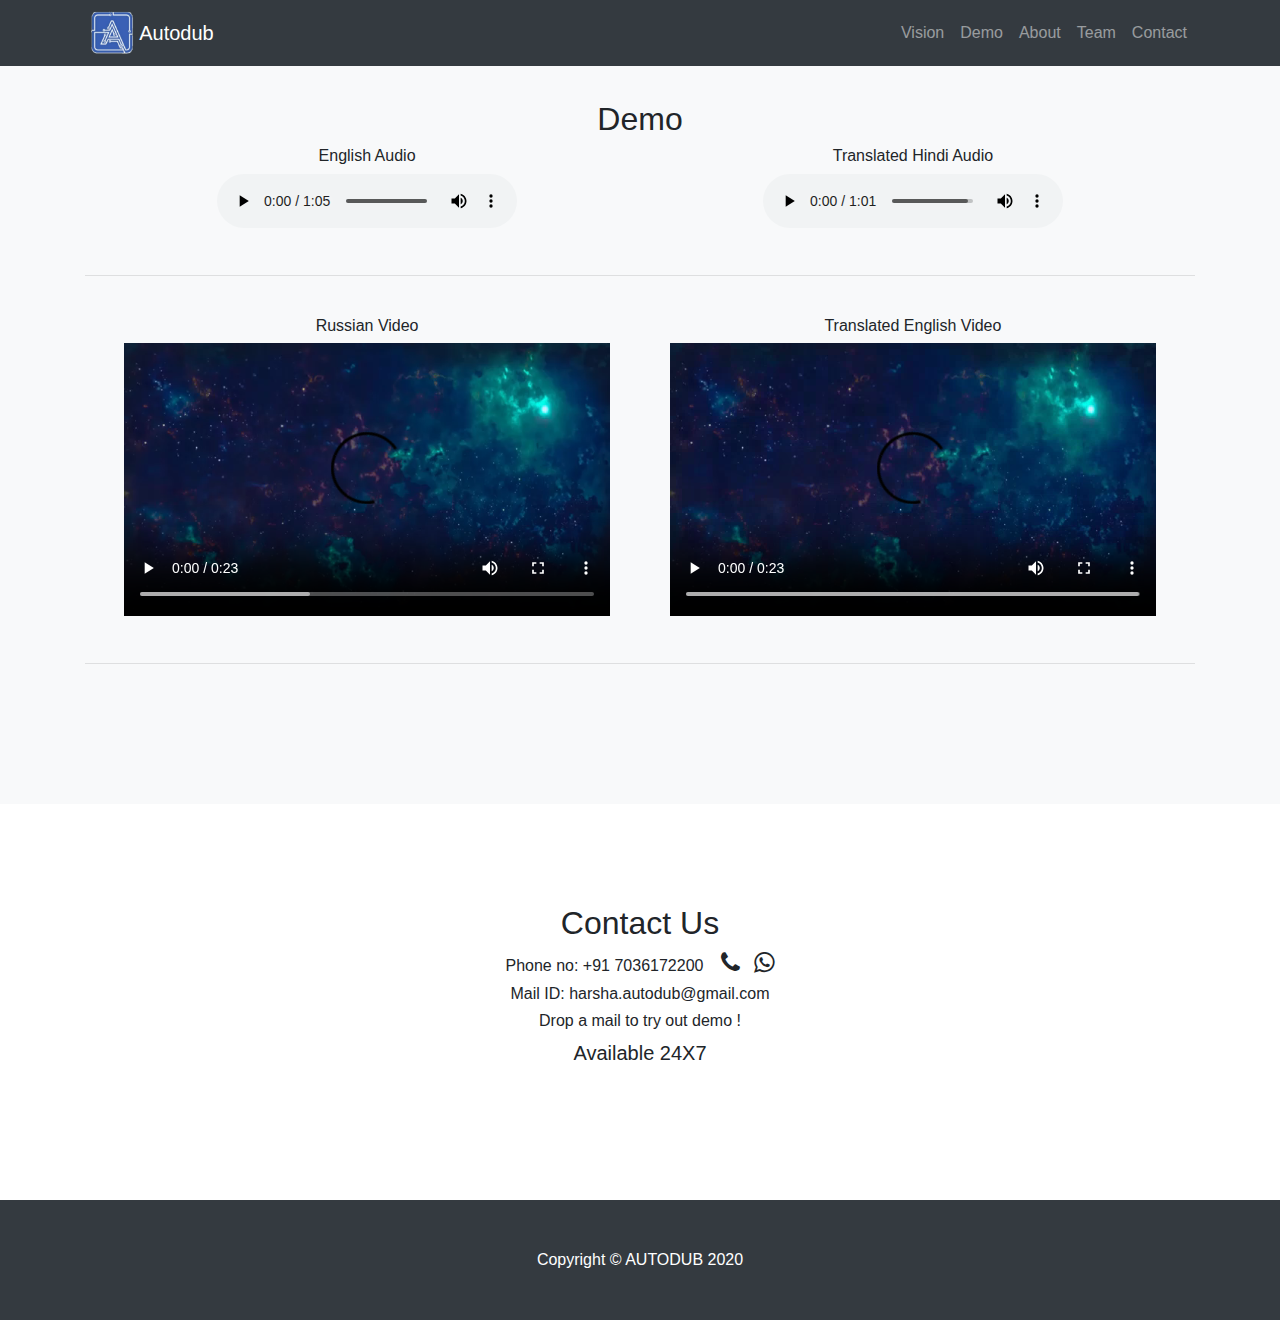
<file: demo.html>
<!DOCTYPE html>
<html>
<head>
	<meta charset="utf-8">
  <meta name="viewport" content="width=device-width, initial-scale=1, shrink-to-fit=no">
  <meta name="description" content="">
  <meta name="author" content="">

  <title>Autodub</title>

  <!-- Bootstrap core CSS -->
  <link href="js/vendor/bootstrap/css/bootstrap.min.css" rel="stylesheet">
  <link rel="stylesheet" href="https://cdnjs.cloudflare.com/ajax/libs/font-awesome/4.7.0/css/font-awesome.min.css">
  <!-- Custom styles for this template -->
  <link href="css/scrolling-nav.css" rel="stylesheet">
	<!-- Global site tag (gtag.js) - Google Analytics -->
	<title>
		Autodub Demo
	</title>
</head>
<body>
	<!-- Navigation -->
  <nav class="navbar navbar-expand-lg navbar-dark bg-dark fixed-top" id="mainNav">
    <div class="container">
      <img src="images/just_logo.png" class="float-left" style="max-height: 50px;">
      <a class="navbar-brand js-scroll-trigger" href="index.html#page-top">Autodub</a>
      <button class="navbar-toggler collapsed" type="button" data-toggle="collapse" data-target="#navbarResponsive" aria-controls="navbarResponsive" aria-expanded="false" aria-label="Toggle navigation">
        <span class="navbar-toggler-icon"></span>
      </button>
      <div class="collapse navbar-collapse" id="navbarResponsive">
        <ul class="navbar-nav ml-auto">
          <li class="nav-item">
            <a class="nav-link js-scroll-trigger" href="index.html#vision">Vision</a>
          </li>
          <li class="nav-item">

            <a class="nav-link js-scroll-trigger" href="demo.html">Demo</a>
          </li>
          <li class="nav-item">
            <a class="nav-link js-scroll-trigger" href="index.html#about">About</a>
          </li>
          <li class="nav-item">
            <a class="nav-link js-scroll-trigger" href="index.html#team">Team</a>
          </li>
          <!-- <li class="nav-item">
            <a class="nav-link js-scroll-trigger" href="#services">Services</a>
          </li>
          <li class="nav-item">
            <a class="nav-link js-scroll-trigger" href="{% url 'demo'%}">Demo</a>
          </li> -->
          <li class="nav-item">
            <a class="nav-link js-scroll-trigger" href="#contact">Contact</a>
          </li>
        </ul>
      </div>
    </div>
  </nav>
<section id="demo" class="bg-light">
      <div class="d-flex justify-content-center"><h2>Demo</h2></div>
     
     <div class="row">
      <div class="col-md-1"></div>
      <div class="col-md-5">
         <h6 class="container text-center">English Audio</h6>
         <div class="container  text-center">
            <audio width=100% height=auto controls>
              <source src="images/english.mp3" type="video/mp4">
            </audio>
         </div>
      </div>
      <div class="col-md-5">
          <h6 class="container text-center">Translated Hindi Audio</h6>
          <div class="container text-center">
              <audio width=100% height=auto controls>
              <source src="images/hindi.mp3" type="video/mp4">
            </audio>
          </div>
        </div>
      </div>
      <br>
      <div class="container"><hr></div>
      <br>
      <div class="row">
      <div class="col-md-1"></div>
      <div class="col-md-5">
         <h6 class="container text-center">Russian Video</h6>
         <div class="container  text-center">
            <video width=100% height=auto controls>
              <source src="images/russian_video.mp4" type="video/mp4">
            </video>
         </div>
      </div>
      <div class="col-md-5">
          <h6 class="container text-center">Translated English Video</h6>
          <div class="container text-center">
              <video width=100% height=auto controls>
              <source src="images/english_video_1.mp4" type="video/mp4">
            </video>
          </div>
        </div>
      </div>
      <br>
      <div class="container"><hr></div>
      <br>
      </div>
    </div>
    <!-- <div class="container">
    <a type="button" class="btn btn-secondary btn-sm float-right" href="http://autodub.in/demo">Check Out more videos</a>
  </div> -->
  </section>
    <section id="contact" >
    <div class="container">
      <div class="row">
        <div class="col-lg-8 mx-auto">
          <div class="d-flex justify-content-center">
            <h2>Contact Us</h2>
          </div>
          <div class="d-flex justify-content-center">
            <h6>
              Phone no: +91 7036172200 &nbsp &nbsp<i style="font-size:24px" class="fa">&#xf095;</i> &nbsp <i style="font-size:24px" class="fa">&#xf232;</i>
            </h6>
          </div>
          <div class="d-flex justify-content-center">
            <h6>Mail ID: harsha.autodub@gmail.com</h6>
          </div>
          <div class="d-flex justify-content-center">
            <h6>Drop a mail to try out demo !</h6>
          </div>
          <div class="d-flex justify-content-center">
            <p class="lead"> Available 24X7</p>
          </div>
          
          <p class="lead">

          </p>
        </div>
      </div>
    </div>
  </section>
  <!-- Footer -->
  <footer class="py-5 bg-dark">
    <div class="container">
      <p class="m-0 text-center text-white">Copyright &copy; AUTODUB 2020</p>
    </div>
    <!-- /.container -->
  </footer>
</body>
</html>
</file>
<file: css/scrolling-nav.css>
/*!
 * Start Bootstrap - Scrolling Nav (https://startbootstrap.com/template-overviews/scrolling-nav)
 * Copyright 2013-2019 Start Bootstrap
 * Licensed under MIT (https://github.com/BlackrockDigital/startbootstrap-scrolling-nav/blob/master/LICENSE)
 */
header {
  padding: 156px 0 100px;
}

.display-4{
	font-size: 2.7rem;
}

section {
  padding: 100px 0;
  overflow-x: hidden;
}

.container {
  justify-content:  center ;
}

.col-centered{
    float: none;
    margin: 0 auto;
}

.bg-primary {
    background-color: #2d3b4b!important;
}
</file>
